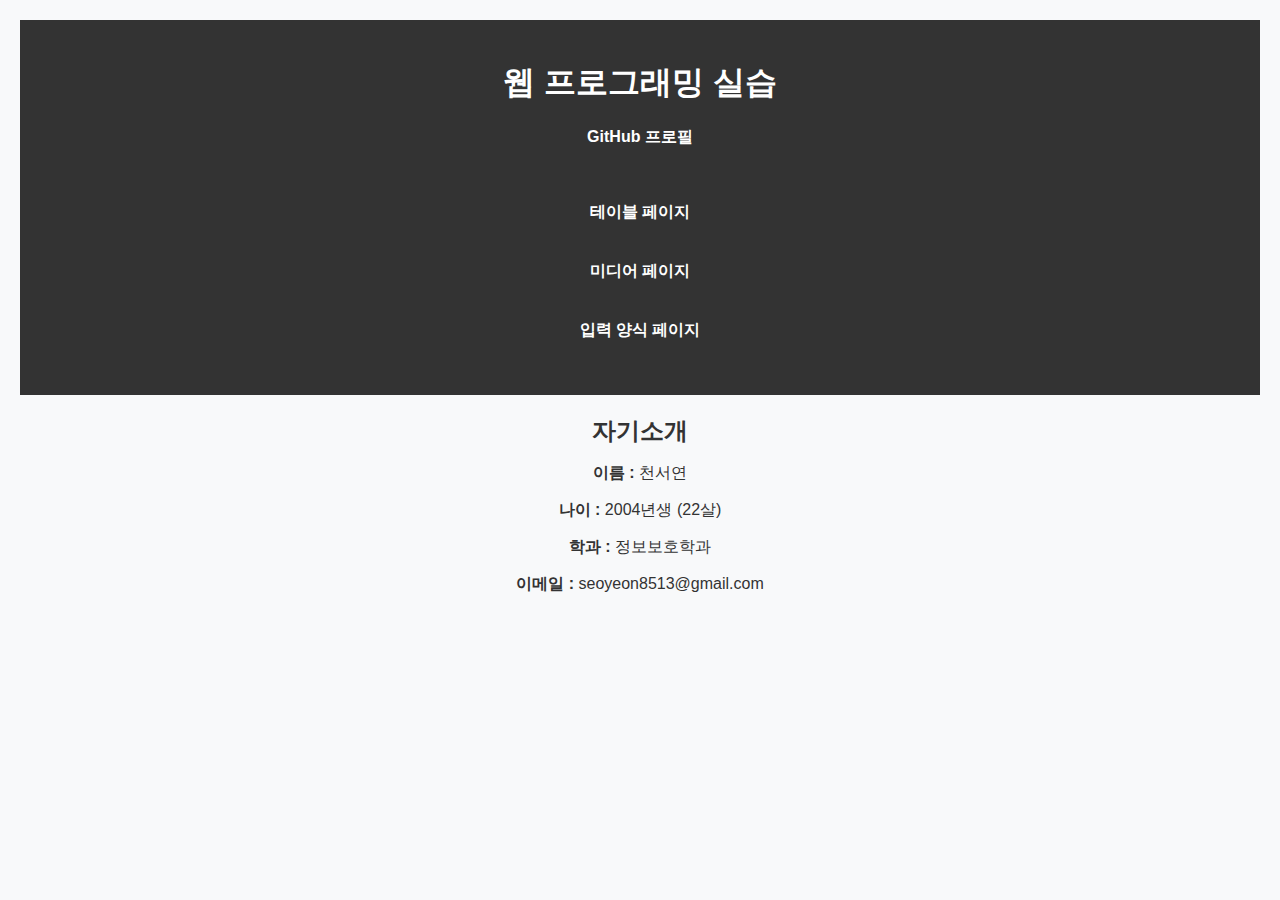
<file: index.html>
<!DOCTYPE html>
<html lang="ko">
  <head>
    <meta charset="UTF-8" />
    <meta name="viewport" content="width=device-width, initial-scale=1.0" />
    <title>HCJ 웹사이트</title>
  </head>
  <link rel="stylesheet" href="style.css" />

  <body>
    <header>
      <h1>웹 프로그래밍 실습</h1>
      <p>
        <a href="https://github.com/westkiteS2/webdemoassignment" target="_blank">GitHub 프로필</a>
    </p>
      <nav>
        <ul>
          <li><a href="table.html">테이블 페이지</a></li>
          <li><a href="media.html">미디어 페이지</a></li>
          <li><a href="form.html">입력 양식 페이지</a></li>
        </ul>
      </nav>
    </header>

    <section class="profile">
      <h2>자기소개</h2>
      <p><strong>이름 :</strong> 천서연</p>
      <p><strong>나이 :</strong> 2004년생 (22살)</p>
      <p><strong>학과 :</strong> 정보보호학과 </p>
      <p><strong>이메일 :</strong> seoyeon8513@gmail.com</p>
  </section>
</body>
  </body>
</html>
</file>
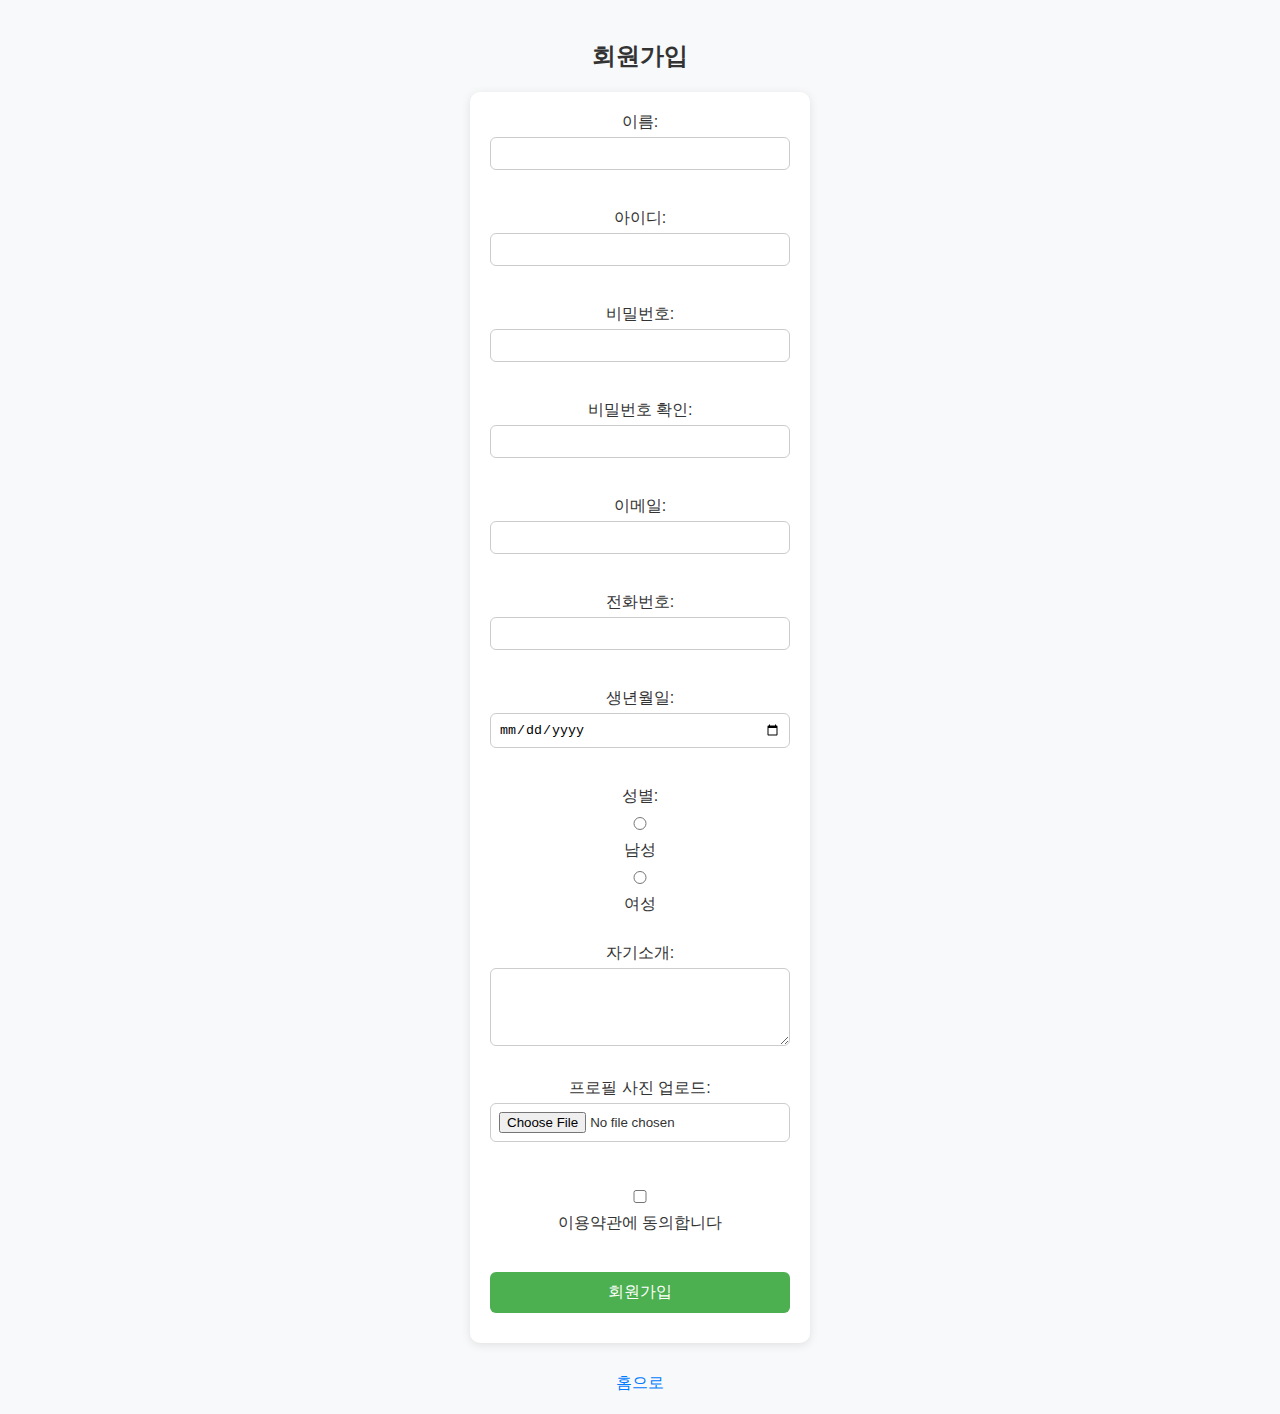
<file: form.html>
<!DOCTYPE html>
<html lang="ko">
  <head>
    <meta charset="UTF-8" />
    <meta name="viewport" content="width=device-width, initial-scale=1.0" />
    <title>회원가입</title>
    <link rel="stylesheet" href="style.css" />
    <script>
      function validateForm(event) {
        event.preventDefault() // 새로고침 방지
        const password = document.getElementById('password').value
        const confirm = document.getElementById('confirm').value
        if (password !== confirm) {
          alert('비밀번호가 일치하지 않습니다.')
          return false
        }
        alert('회원가입이 완료되었습니다!')
        return true
      }
    </script>
  </head>
  <body>
    <h2>회원가입</h2>
    <form action="#" method="post" onsubmit="return validateForm(event)">
      <label>이름: <input type="text" name="name" required /></label><br />
      <label>아이디: <input type="text" name="username" required /></label
      ><br />
      <label
        >비밀번호:
        <input type="password" id="password" name="password" required /></label
      ><br />
      <label
        >비밀번호 확인:
        <input type="password" id="confirm" name="confirm" required /></label
      ><br />
      <label>이메일: <input type="email" name="email" /></label><br />
      <label>전화번호: <input type="tel" name="phone" /></label><br />
      <label>생년월일: <input type="date" name="birthdate" /></label><br />
      <label
        >성별: <input type="radio" name="gender" value="male" /> 남성
        <input type="radio" name="gender" value="female" /> 여성 </label
      ><br />
      <label
        >자기소개:<br />
        <textarea name="intro" rows="4" cols="50"></textarea></label
      ><br />
      <label>프로필 사진 업로드: <input type="file" name="profile" /></label
      ><br />
      <label>
        <input type="checkbox" name="agree" required /> 이용약관에 동의합니다 </label
      ><br />
      <button type="submit">회원가입</button>
    </form>

    <a href="index.html">홈으로</a>
  </body>
</html>
</file>
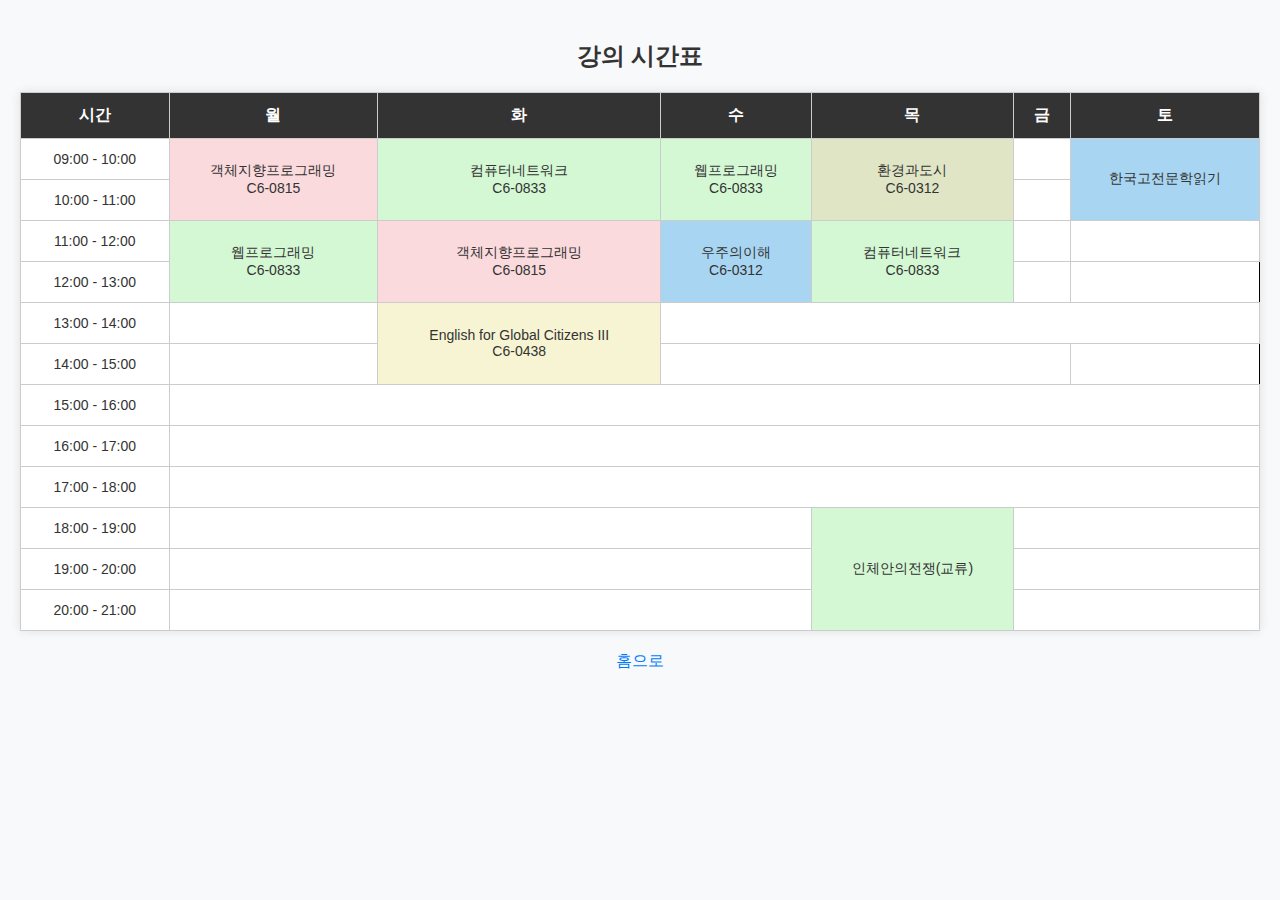
<file: table.html>
<!DOCTYPE html>
<html lang="ko">
  <head>
    <meta charset="UTF-8" />
    <meta name="viewport" content="width=device-width, initial-scale=1.0" />
    <title>강의 시간표</title>
    <link rel="stylesheet" href="style.css" />
  </head>
  <body>
    <h2>강의 시간표</h2>
    <table>
      <tr>
        <th>시간</th>
        <th>월</th>
        <th>화</th>
        <th>수</th>
        <th>목</th>
        <th>금</th>
        <th>토</th>
      </tr>
      <tr>
        <td>09:00 - 10:00</td>
        <td rowspan="2" style="background-color: #fadadd">
          객체지향프로그래밍<br />C6-0815
        </td>
        <td rowspan="2" style="background-color: #d3f8d3">
          컴퓨터네트워크<br />C6-0833
        </td>
        <td rowspan="2" style="background-color: #d3f8d3">
          웹프로그래밍<br />C6-0833
        </td>
        <td rowspan="2" style="background-color: #e0e5c6">
          환경과도시<br />C6-0312
        </td>
        <td></td>
        <td rowspan="2" style="background-color: #a7d5f2">한국고전문학읽기</td>
      </tr>
      <tr>
        <td>10:00 - 11:00</td>
        <td></td>
      </tr>
      <tr>
        <td>11:00 - 12:00</td>
        <td rowspan="2" style="background-color: #d3f8d3">
          웹프로그래밍<br />C6-0833
        </td>
        <td rowspan="2" style="background-color: #fadadd">
          객체지향프로그래밍<br />C6-0815
        </td>
        <td rowspan="2" style="background-color: #a7d5f2">
          우주의이해<br />C6-0312
        </td>
        <td rowspan="2" style="background-color: #d3f8d3">
          컴퓨터네트워크<br />C6-0833
        </td>
        <td></td>
        <td></td>
      </tr>
      <tr>
        <td>12:00 - 13:00</td>
        <td></td>
      </tr>
      <tr>
        <td>13:00 - 14:00</td>
        <td></td>
        <td rowspan="2" style="background-color: #f6f4d2">
          English for Global Citizens III<br />C6-0438
        </td>
        <td colspan="4"></td>
      </tr>
      <tr>
        <td>14:00 - 15:00</td>
        <td colspan="5"></td>
      </tr>
      <tr>
        <td>15:00 - 16:00</td>
        <td colspan="6"></td>
      </tr>
      <tr>
        <td>16:00 - 17:00</td>
        <td colspan="6"></td>
      </tr>
      <tr>
        <td>17:00 - 18:00</td>
        <td colspan="6"></td>
      </tr>
      <tr>
        <td>18:00 - 19:00</td>
        <td colspan="3"></td>
        <td rowspan="3" style="background-color: #d3f8d3">
          인체안의전쟁(교류)
        </td>
        <td colspan="2"></td>
      </tr>
      <tr>
        <td>19:00 - 20:00</td>
        <td colspan="3"></td>
        <td colspan="2"></td>
      </tr>
      <tr>
        <td>20:00 - 21:00</td>
        <td colspan="3"></td>
        <td colspan="2"></td>
      </tr>
    </table>
    <a href="index.html">홈으로</a>
  </body>
</html>
</file>
<file: style.css>
body {
  font-family: Arial, sans-serif;
  background-color: lavender;
  margin: 0;
  padding: 0;
  text-align: center;
}

header {
  background-color: #333;
  color: white;
  padding: 20px;
}

nav ul {
  list-style: none;
  padding: 0;
}

nav ul li {
  display: inline;
  margin: 0 15px;
}

nav ul li a {
  color: white;
  text-decoration: none;
  font-weight: bold;
}

a:hover {
  color: #ffcc00;
}

table {
  margin: 20px auto;
  border-collapse: collapse;
  width: 80%;
}

table,
th,
td {
  border: 1px solid black;
}

th,
td {
  padding: 10px;
  text-align: center;
}

form {
  background: white;
  padding: 20px;
  margin: 20px auto;
  width: 300px;
  border-radius: 10px;
  box-shadow: 0 0 10px rgba(0, 0, 0, 0.1);
}

input,
button {
  width: 100%;
  padding: 10px;
  margin: 10px 0;
  border: 1px solid #ccc;
  border-radius: 5px;
}

button {
  background-color: #28a745;
  color: white;
  font-size: 16px;
  cursor: pointer;
}

button:hover {
  background-color: #218838;
}

p a {
  color: white;
  text-decoration: none;
  font-weight: bold;
}

/* table */
body {
  font-family: 'Segoe UI', sans-serif;
  background-color: #f7f7f7;
  margin: 20px;
  padding: 0;
}

h2 {
  text-align: center;
  margin-bottom: 20px;
  color: #333;
}

table {
  width: 100%;
  border-collapse: collapse;
  background-color: white;
  box-shadow: 0 0 10px rgba(0, 0, 0, 0.1);
}

th,
td {
  border: 1px solid #ccc;
  padding: 12px;
  text-align: center;
}

th {
  background-color: #333;
  color: white;
}

td {
  font-size: 14px;
}

a {
  display: block;
  text-align: center;
  margin-top: 20px;
  color: #0077cc;
  text-decoration: none;
}

a:hover {
  text-decoration: underline;
}
/* form */
body {
  font-family: 'Segoe UI', Tahoma, Geneva, Verdana, sans-serif;
  background-color: #f8f9fa;
  margin: 0;
  padding: 20px;
  color: #333;
}

h2 {
  color: #333;
  margin-bottom: 10px;
}

form {
  background-color: #ffffff;
  padding: 20px;
  border-radius: 10px;
  box-shadow: 0 2px 10px rgba(0, 0, 0, 0.1);
  max-width: 500px;
  margin-bottom: 30px;
}

label {
  display: block;
  margin-bottom: 10px;
}

input[type='text'],
input[type='password'],
input[type='email'],
input[type='tel'],
input[type='date'],
input[type='file'],
textarea {
  width: 100%;
  padding: 8px;
  margin-top: 4px;
  border: 1px solid #ccc;
  border-radius: 6px;
  box-sizing: border-box;
}

textarea {
  resize: vertical;
}

button {
  padding: 10px 20px;
  background-color: #4caf50;
  color: white;
  border: none;
  border-radius: 6px;
  cursor: pointer;
  margin-top: 10px;
}

button:hover {
  background-color: #45a049;
}

.tab-menu {
  margin-bottom: 20px;
}

.tab-menu button {
  padding: 10px 20px;
  margin-right: 10px;
  border: 1px solid #ccc;
  background-color: #eee;
  border-radius: 6px;
  cursor: pointer;
}

.tab-menu button:hover {
  background-color: #ddd;
}

a {
  color: #007bff;
  text-decoration: none;
}

a:hover {
  text-decoration: underline;
}
</file>
